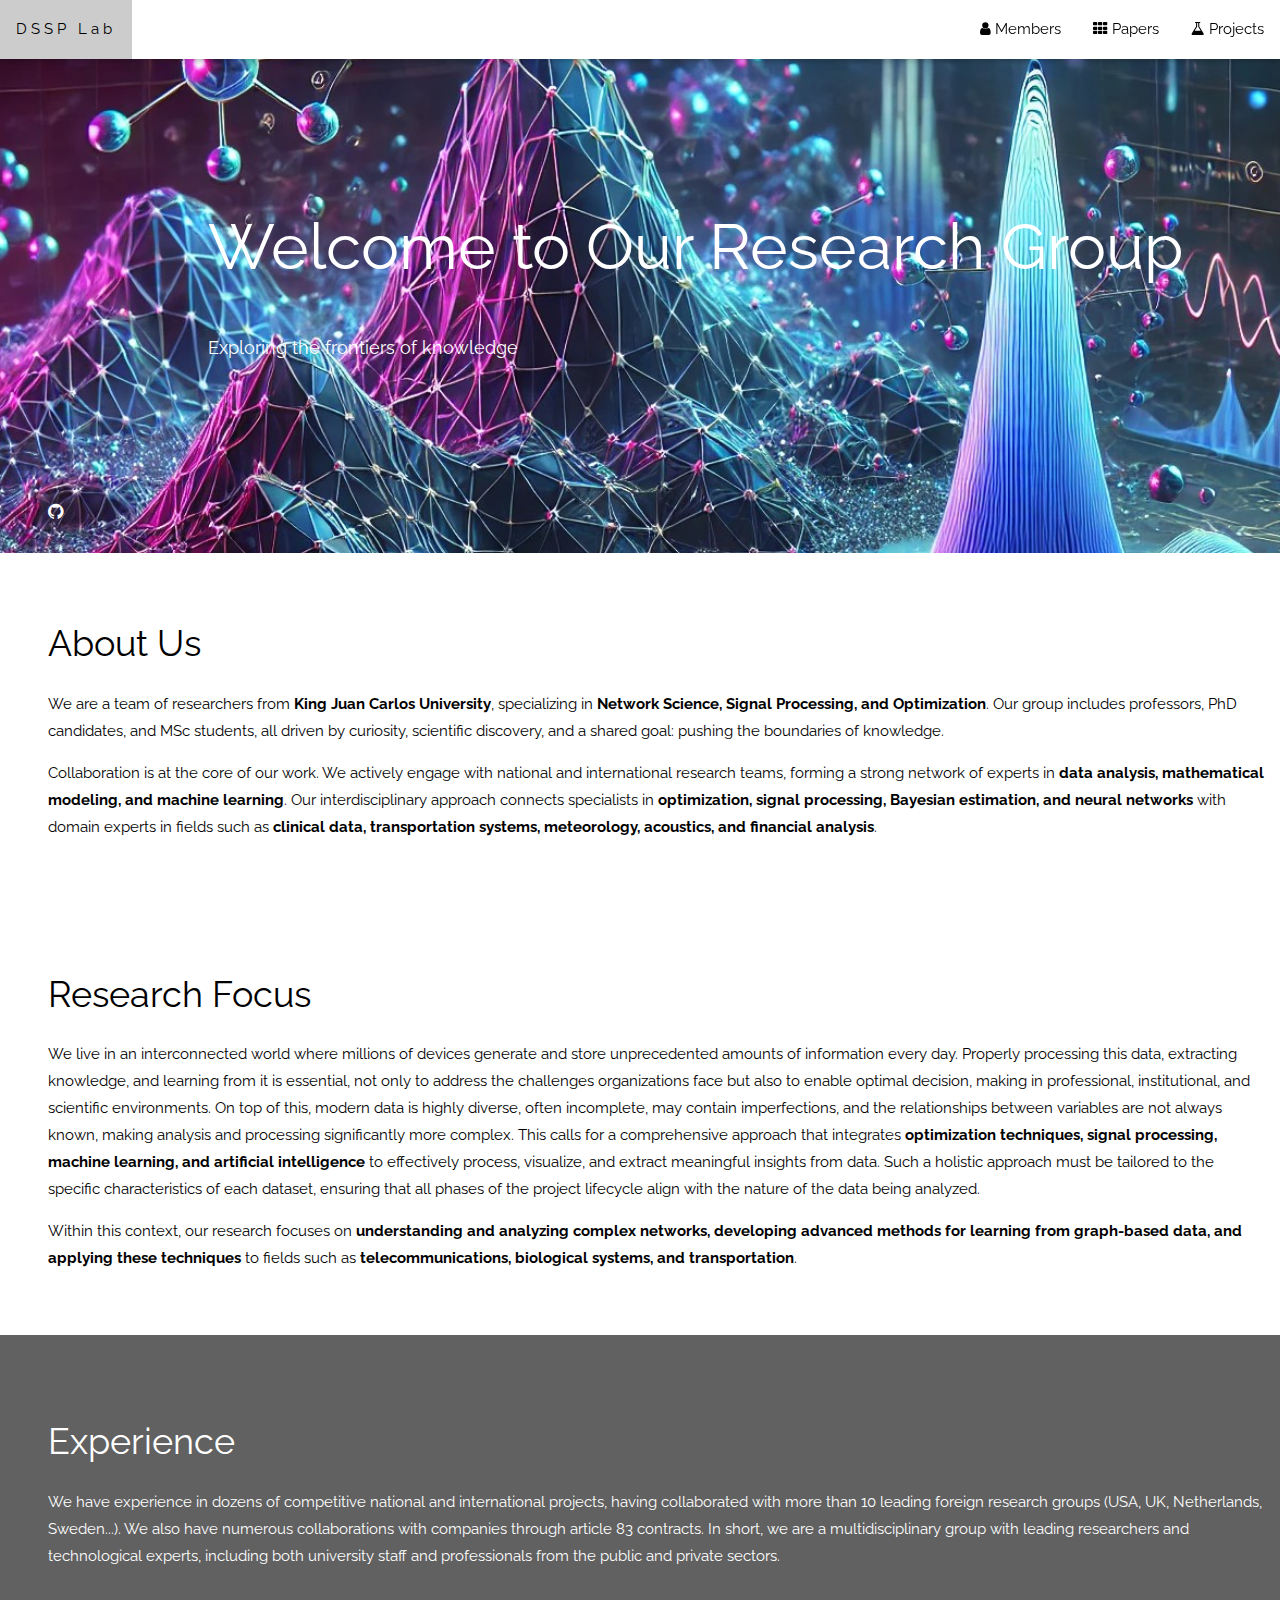
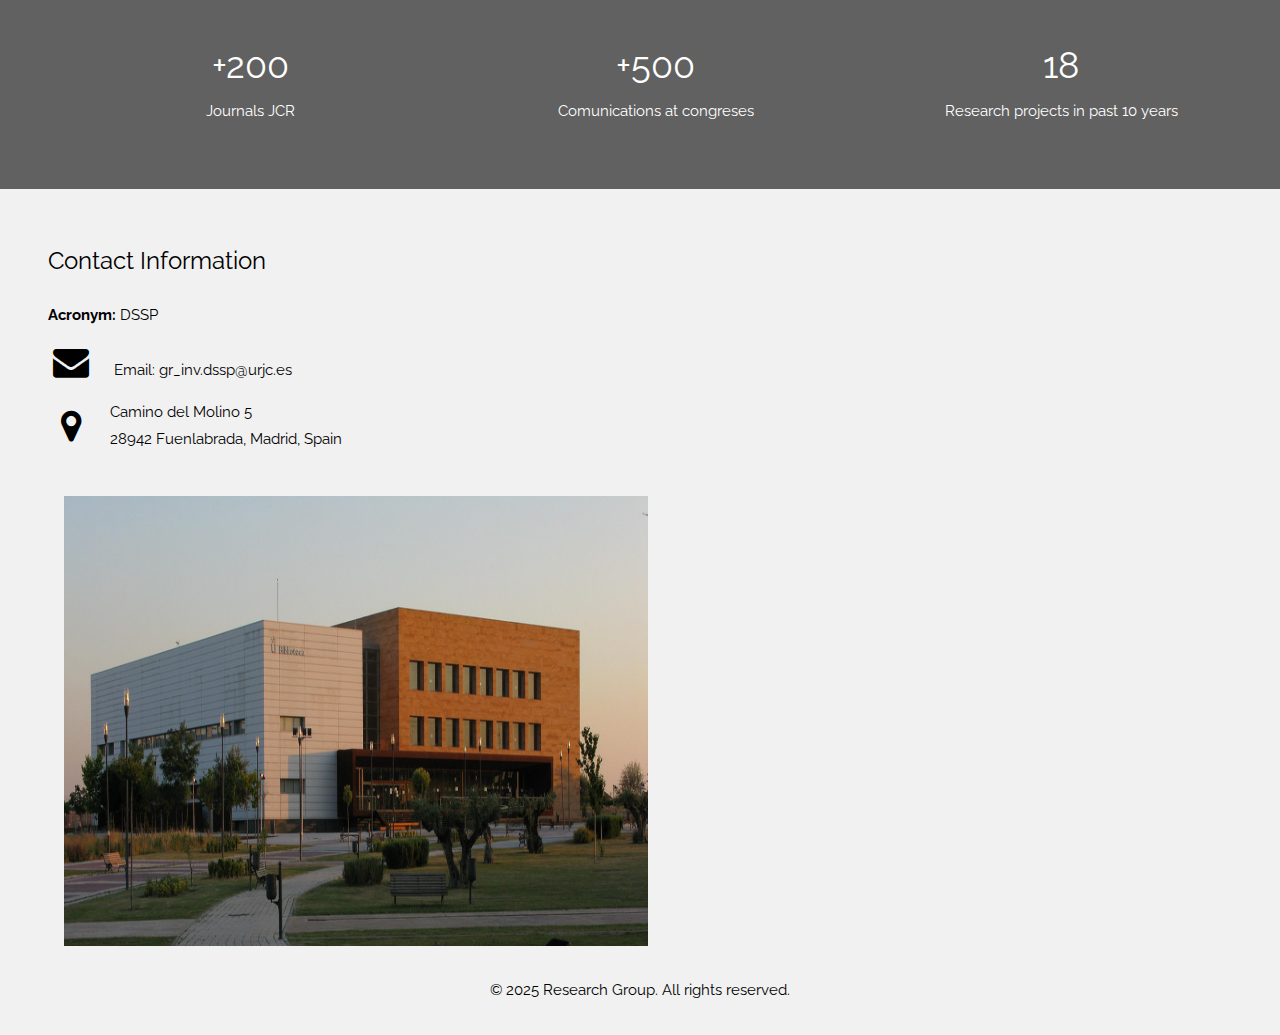
<file: index.html>
<!DOCTYPE html>
<html>
<head>
    <title>Research Group</title>
    <meta charset="UTF-8">
    <meta name="viewport" content="width=device-width, initial-scale=1">
    <meta name="description" content="Research Group Homepage">
    <link rel="stylesheet" href="https://www.w3schools.com/w3css/4/w3.css">
    <link rel="stylesheet" href="https://fonts.googleapis.com/css?family=Raleway">
    <link rel="stylesheet" href="https://cdnjs.cloudflare.com/ajax/libs/font-awesome/4.7.0/css/font-awesome.min.css">
    <link rel="stylesheet" href="assets/css/styles2.css">
</head>
<body>
    <!-- Navbar -->
    <div class="w3-top">
        <div class="w3-bar w3-white w3-card" id="myNavbar">
            <a href="index.html" class="w3-bar-item w3-button w3-wide">DSSP Lab</a>
            <div class="w3-right w3-hide-small">
                <a href="pages/members.html" class="w3-bar-item w3-button"><i class="fa fa-user"></i> Members</a>
                <a href="pages/papers.html" class="w3-bar-item w3-button"><i class="fa fa-th"></i> Papers</a>
                <a href="pages/projects.html" class="w3-bar-item w3-button"><i class="fa fa-flask"></i> Projects</a>
            </div>
            <a href="javascript:void(0)" class="w3-bar-item w3-button w3-right w3-hide-large w3-hide-medium" onclick="w3_open()">
                <i class="fa fa-bars"></i>
            </a>
        </div>
    </div>

    <!-- Sidebar -->
    <nav class="w3-sidebar w3-bar-block w3-black w3-card w3-animate-left w3-hide-medium w3-hide-large" style="display:none" id="mySidebar">
        <a href="javascript:void(0)" onclick="w3_close()" class="w3-bar-item w3-button w3-large w3-padding-16">Close ×</a>
        <a href="pages/members.html" onclick="w3_close()" class="w3-bar-item w3-button">Members</a>
        <a href="pages/papers.html" onclick="w3_close()" class="w3-bar-item w3-button">Papers</a>
        <a href="pages/projects.html" onclick="w3_close()" class="w3-bar-item w3-button">Projects</a>
    </nav>

    <!-- Header with full-height image -->
    <header class="bgimg-4 w3-display-container" id="home">
        <div class="w3-display-left w3-text-white" style="padding:48px; margin-left: 160px;">
        <span class="w3-jumbo w3-hide-small">Welcome to Our Research Group</span><br>
        <span class="w3-xxlarge w3-hide-large w3-hide-medium">Welcome to Our Research Group</span><br>
        <span class="w3-large">Exploring the frontiers of knowledge</span>
        </div> 

        <div class="w3-display-bottomleft w3-text-white w3-large" style="padding:24px 48px">
            <a href="https://github.com/dssp-lab/web-group" target="_blank"><i class="fa fa-github w3-hover-opacity"></i></a>
        </div>
    </header>
    
    <div class="w3-container w3-padding-48" style="padding-left: 48px">
        <h1 class="">About Us</h1>
        <p>We are a team of researchers from <strong>King Juan Carlos University</strong>, specializing in <strong>Network Science, Signal Processing, and Optimization</strong>. Our group includes professors, PhD candidates, and MSc students, all driven by curiosity, scientific discovery, and a shared goal: pushing the boundaries of knowledge.</p>  
        <p>Collaboration is at the core of our work. We actively engage with national and international research teams, forming a strong network of experts in <strong>data analysis, mathematical modeling, and machine learning</strong>. Our interdisciplinary approach connects specialists in <strong>optimization, signal processing, Bayesian estimation, and neural networks</strong> with domain experts in fields such as <strong>clinical data, transportation systems, meteorology, acoustics, and financial analysis</strong>.  </p>

        
    </div>

    <div class="w3-container w3-padding-48" style="padding-left: 48px">
        <h1>Research Focus</h1>
        <p>
            We live in an interconnected world where millions of devices generate and store unprecedented amounts of information every day.  
            Properly processing this data, extracting knowledge, and learning from it is essential, not only to address the challenges organizations face but also to enable optimal decision, making in professional, institutional, and scientific environments.  
            On top of this, modern data is highly diverse, often incomplete, may contain imperfections, and the relationships between variables are not always known, making analysis and processing significantly more complex.  
            This calls for a comprehensive approach that integrates <strong>optimization techniques, signal processing, machine learning, and artificial intelligence</strong> to effectively process, visualize, and extract meaningful insights from data.  
            Such a holistic approach must be tailored to the specific characteristics of each dataset, ensuring that all phases of the project lifecycle align with the nature of the data being analyzed.  
        </p>  
        <p>  
            Within this context, our research focuses on <strong>understanding and analyzing complex networks, developing advanced methods for learning from graph-based data, and applying these techniques</strong> to fields such as <strong>telecommunications, biological systems, and transportation</strong>.  
        </p>
    </div>
    
    <!-- Section "Statistics" -->
    <div class="w3-container w3-row w3-dark-grey w3-padding-64" style="padding-left: 48px;">
        <div style="padding-bottom: 48px">
            <h1>Experience</h1>
            <p>We have experience in dozens of competitive national and international projects, having collaborated with more than 10 leading foreign research groups (USA, UK, Netherlands, Sweden...).
                We also have numerous collaborations with companies through article 83 contracts. In short, we are a multidisciplinary group with leading researchers and technological experts, including both university staff and professionals from the public and private sectors.</p>
        </div>
        <div class="w3-center">
            <div class="w3-third">
                <span class="w3-xxlarge">+200</span>
                <br>Journals JCR
            </div>
            <div class="w3-third">
                <span class="w3-xxlarge">+500</span>
                <br>Comunications at congreses
            </div>
            <div class="w3-third">
                <span class="w3-xxlarge">18</span>
                <br>Research projects in past 10 years
            </div>
            <!-- <div class="w3-quarter">
                <span class="w3-xxlarge">+10$</span>
                <br>Funding
            </div> -->
        </div>
    </div>
    
    
    <!-- Contact Section -->
    <div class="w3-container w3-light-grey" style="padding-left: 48px" id="contact">
        <h3 style="margin-bottom: 20px; margin-top: 50px;">Contact Information</h3>
            <p><strong>Acronym:</strong> DSSP</p>
            <p><i class="fa fa-envelope fa-fw w3-xxlarge w3-margin-right"> </i> Email: gr_inv.dssp@urjc.es</p>
            <p style="display: flex; align-items: center;">
                <i class="fa fa-map-marker fa-fw w3-xxlarge w3-margin-right"></i>
                <span>
                    Camino del Molino 5<br>
                    28942 Fuenlabrada, Madrid, Spain
                </span>
            </p>
            
            
        
            <!-- <p class="w3-center w3-large">Lets get in touch. Send us a message:</p> -->
        <div style="margin-top:16px">
                
        <br>
        <!-- Image of location/map -->
        <div class="w3-row-padding">
            <div class="w3-col l6 m6 s12">
                <img src="./assets/images/biblioteca_URJC.jpg" class="w3-image" style="width:100%;">
            </div>
            <div class="w3-col l6 m6 s12">
                <iframe
                    width="100%"
                    height="450px"
                    style="border:0;"
                    loading="lazy"
                    allowfullscreen
                    referrerpolicy="no-referrer-when-downgrade"
                    src="https://www.google.com/maps/embed?pb=!1m18!1m12!1m3!1d3036.801860729183!2d-3.821872524641401!3d40.28117767147107!2m3!1f0!2f0!3f0!3m2!1i1024!2i768!4f13.1!3m3!1m2!1s0xd418b7c07592afd%3A0x90b28a2853b3ca1!2sBiblioteca%20Universidad%20Rey%20Juan%20Carlos!5e0!3m2!1sen!2ses!4v1710150000000!5m2!1sen!2ses">
                </iframe>
            </div>
          </div>
        </div>
    </div>  
    
    <footer class="w3-center w3-padding-16 w3-light-grey">
        <p>&copy; 2025 Research Group. All rights reserved.</p>
    </footer>

    <script src="./assets/utils.js"></script>

</body>
</html>
</file>
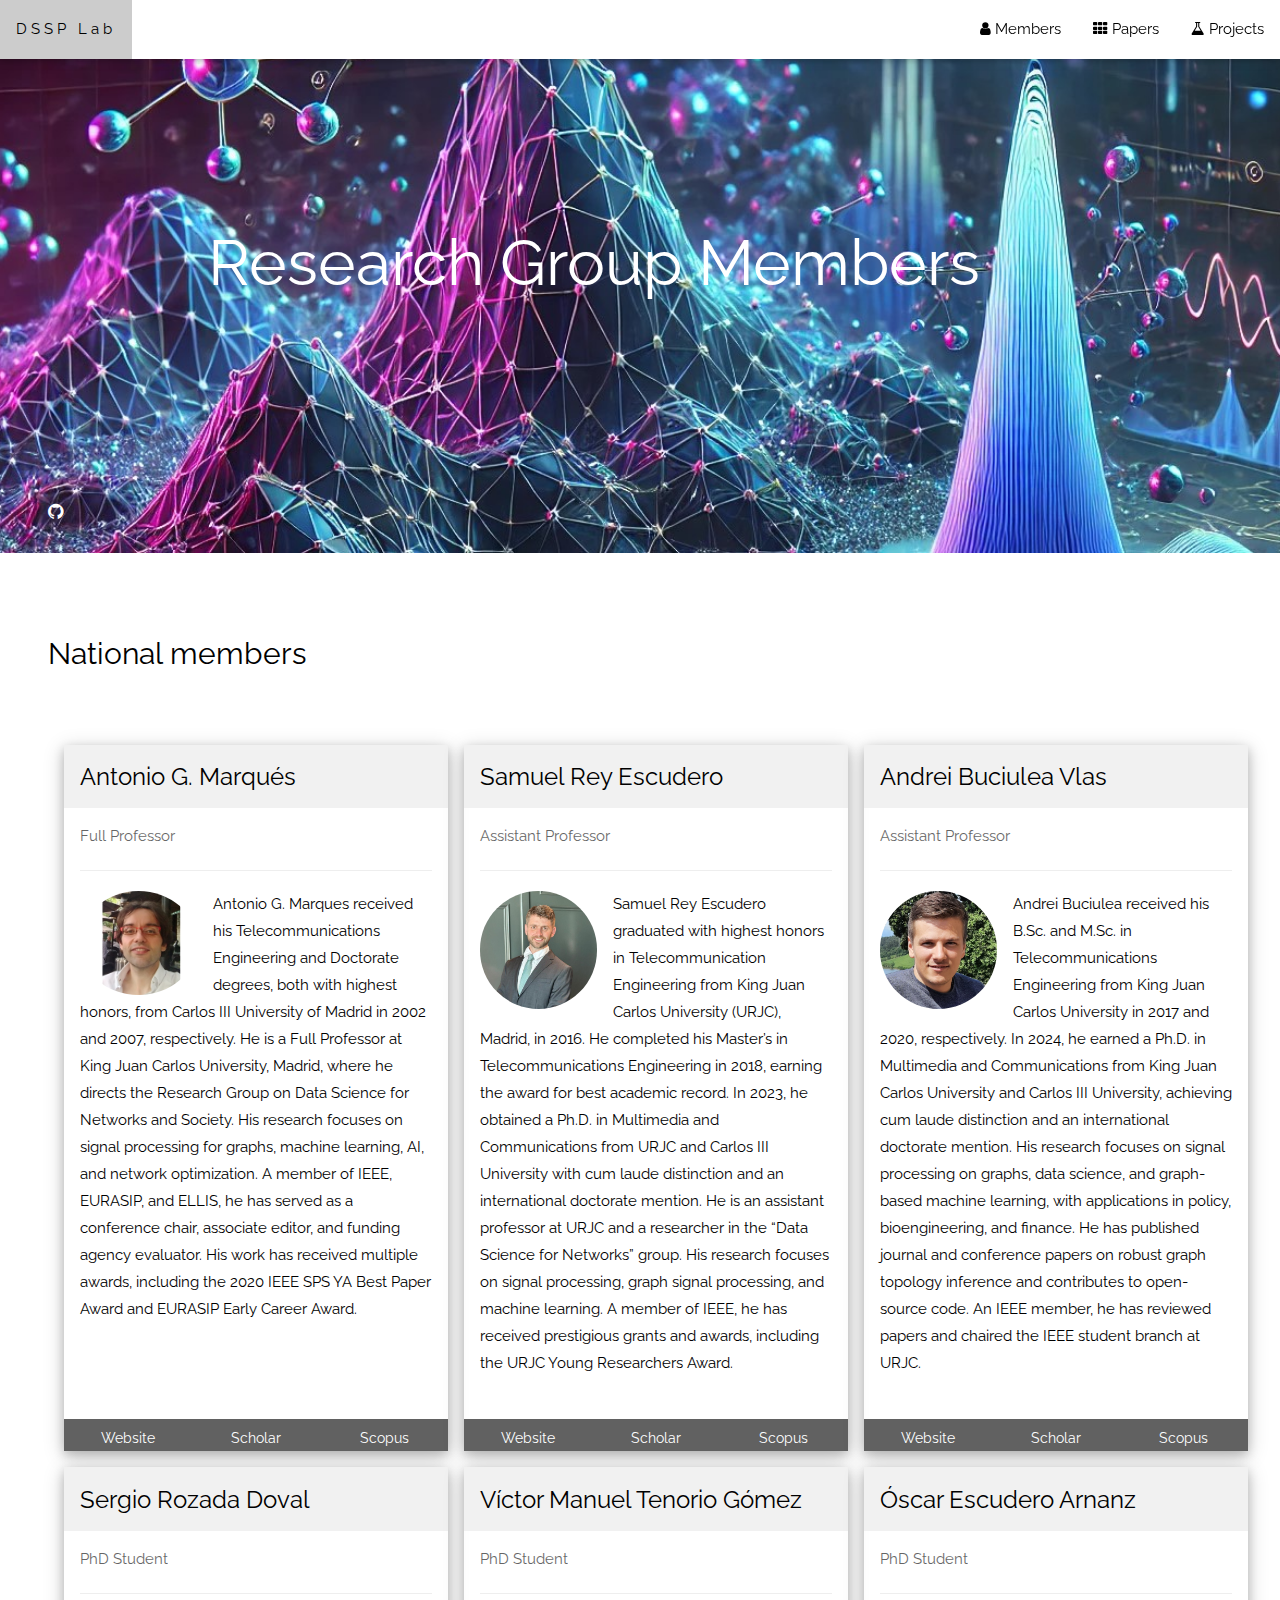
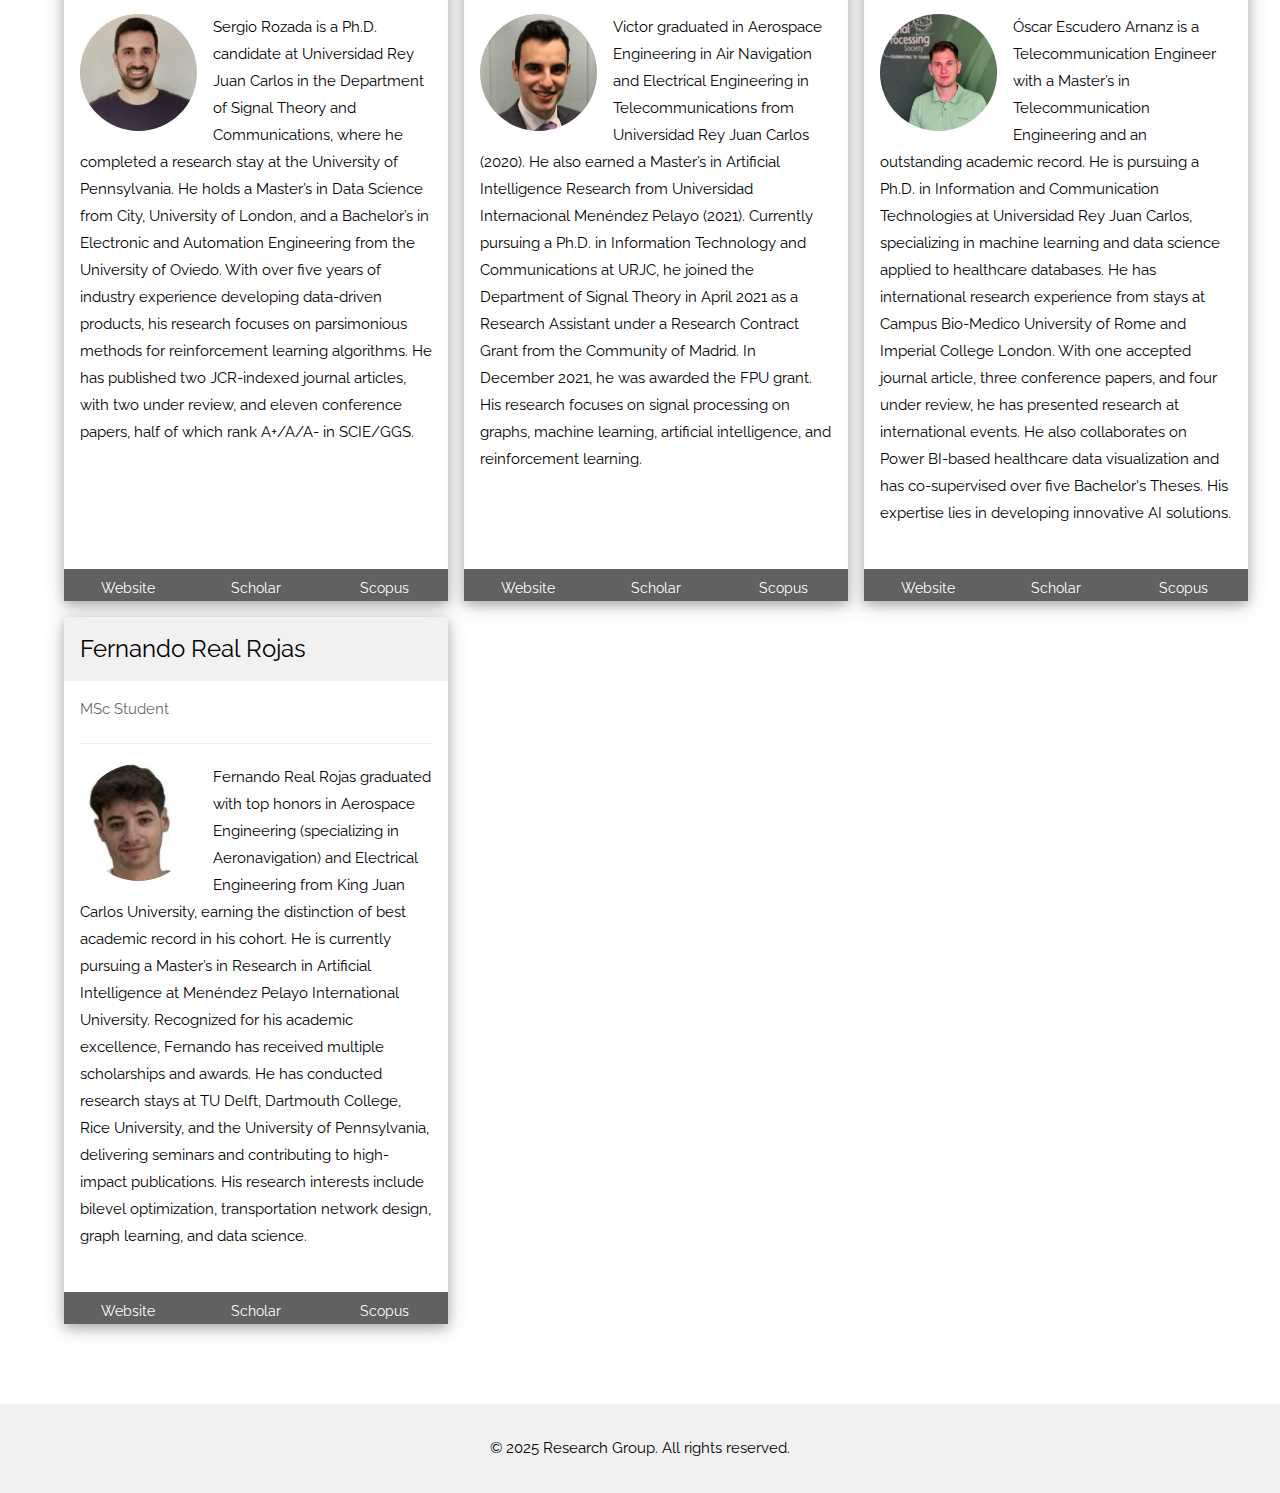
<file: pages/members.html>
<!DOCTYPE html>
<html lang="en">
<head>
    <meta charset="UTF-8">
    <meta name="viewport" content="width=device-width, initial-scale=1.0">
    <meta name="description" content="Members of the Research Group">
    <title>Members - Research Group</title>
    <link rel="stylesheet" href="https://www.w3schools.com/w3css/4/w3.css">
    <link rel="stylesheet" href="https://fonts.googleapis.com/css?family=Raleway">
    <link rel="stylesheet" href="https://cdnjs.cloudflare.com/ajax/libs/font-awesome/4.7.0/css/font-awesome.min.css">
    <link rel="stylesheet" href="../assets/css/styles2.css">
</head>
<body>
    <!-- Navbar -->
    <div class="w3-top">
        <div class="w3-bar w3-white w3-card" id="myNavbar">
            <a href="../index.html" class="w3-bar-item w3-button w3-wide">DSSP Lab</a>
            <div class="w3-right w3-hide-small">
                <a href="members.html" class="w3-bar-item w3-button"><i class="fa fa-user"></i> Members</a>
                <a href="papers.html" class="w3-bar-item w3-button"><i class="fa fa-th"></i> Papers</a>
                <a href="projects.html" class="w3-bar-item w3-button"><i class="fa fa-flask"></i> Projects</a>
            </div>
            <a href="javascript:void(0)" class="w3-bar-item w3-button w3-right w3-hide-large w3-hide-medium" onclick="w3_open()">
                <i class="fa fa-bars"></i>
            </a>
        </div>
    </div>

    <!-- Sidebar -->
    <nav class="w3-sidebar w3-bar-block w3-black w3-card w3-animate-left w3-hide-medium w3-hide-large" style="display:none" id="mySidebar">
        <a href="javascript:void(0)" onclick="w3_close()" class="w3-bar-item w3-button w3-large w3-padding-16">Close ×</a>
        <a href="members.html" onclick="w3_close()" class="w3-bar-item w3-button">Members</a>
        <a href="papers.html" onclick="w3_close()" class="w3-bar-item w3-button">Papers</a>
        <a href="projects.html" onclick="w3_close()" class="w3-bar-item w3-button">Projects</a>
    </nav>

    <!-- Header with full-height image -->
    <header class="bgimg-4 w3-display-container" id="home">
        <div class="w3-display-left w3-text-white" style="padding:48px; margin-left: 160px;">
        <span class="w3-jumbo w3-hide-small">Research Group Members</span><br>
        <span class="w3-xxlarge w3-hide-large w3-hide-medium">Research Group Members</span><br>
        </div> 

        <div class="w3-display-bottomleft w3-text-white w3-large" style="padding:24px 48px">
            <a href="https://github.com/dssp-lab/web-group" target="_blank"><i class="fa fa-github w3-hover-opacity"></i></a>
        </div>
    </header>

    <!-- <header class="w3-dark-grey" style="padding:128px 48px 64px">
        <h1>Research Group Members</h1>
    </header> -->

    <!-- Team Section -->
    <div class="w3-container w3-padding-64" style="padding-left: 48px" id="members">
    <h2>National members</h2>
    <div class="w3-row-padding" style="margin-top:64px" id="members-list">
    </div>
    </div>
    
    <script src="https://code.jquery.com/jquery-3.5.1.slim.min.js"></script>
    <script src="https://cdn.jsdelivr.net/npm/@popperjs/core@2.9.2/dist/umd/popper.min.js"></script>
    <script src="https://stackpath.bootstrapcdn.com/bootstrap/4.5.2/js/bootstrap.min.js"></script>
    <script>
        fetch('../assets/members.json')
            .then(response => response.json())
            .then(data => {
                const membersList = document.getElementById('members-list');
                data.forEach(member => {
                    const fullBiography = member.bio_en_short.join(" ");
                    const memberInfo = `
                    <div class="w3-col l4 m4 s12 w3-margin-bottom">
                        <div class="w3-card-4" style="width:100%; display: flex; flex-direction: column; height: 100%;">
                            <header class="w3-container w3-light-grey">
                                <h3>${member.c_name}</h3>
                            </header>
                           
                            <div class="w3-container" style="flex-grow: 1;">
                                <p class="w3-opacity">${member.position}</p>
                                <hr>
                                <img src="${member.photo}" alt="Avatar" class="w3-left w3-circle w3-margin-right w3-third">
                                <p>
                                    ${fullBiography}
                                </p> <br>
                            </div>
                            <div class="w3-bar" style="display: flex;">
                                <a href="${member.website}" class="w3-button w3-dark-grey" target="_blank" style="flex: 1; height: 10px; line-height: 6px; font-size: 14px;">Website</a>
                                <a href="${member.scholar}" class="w3-button w3-dark-grey" target="_blank" style="flex: 1; height: 10px; line-height: 6px; font-size: 14px;">Scholar</a>
                                <a href="${member.scopus}" class="w3-button w3-dark-grey" target="_blank" style="flex: 1; height: 10px;  line-height: 6px; font-size: 14px;">Scopus</a>
                            </div>
                        </div>
                    </div>`;
                    membersList.innerHTML += memberInfo;
                });
            });
    </script>
    <script src="../assets/utils.js"></script>
    <footer class="w3-center w3-padding-16 w3-light-grey">
        <p>&copy; 2025 Research Group. All rights reserved.</p>
    </footer>
</body>
</html>
</file>
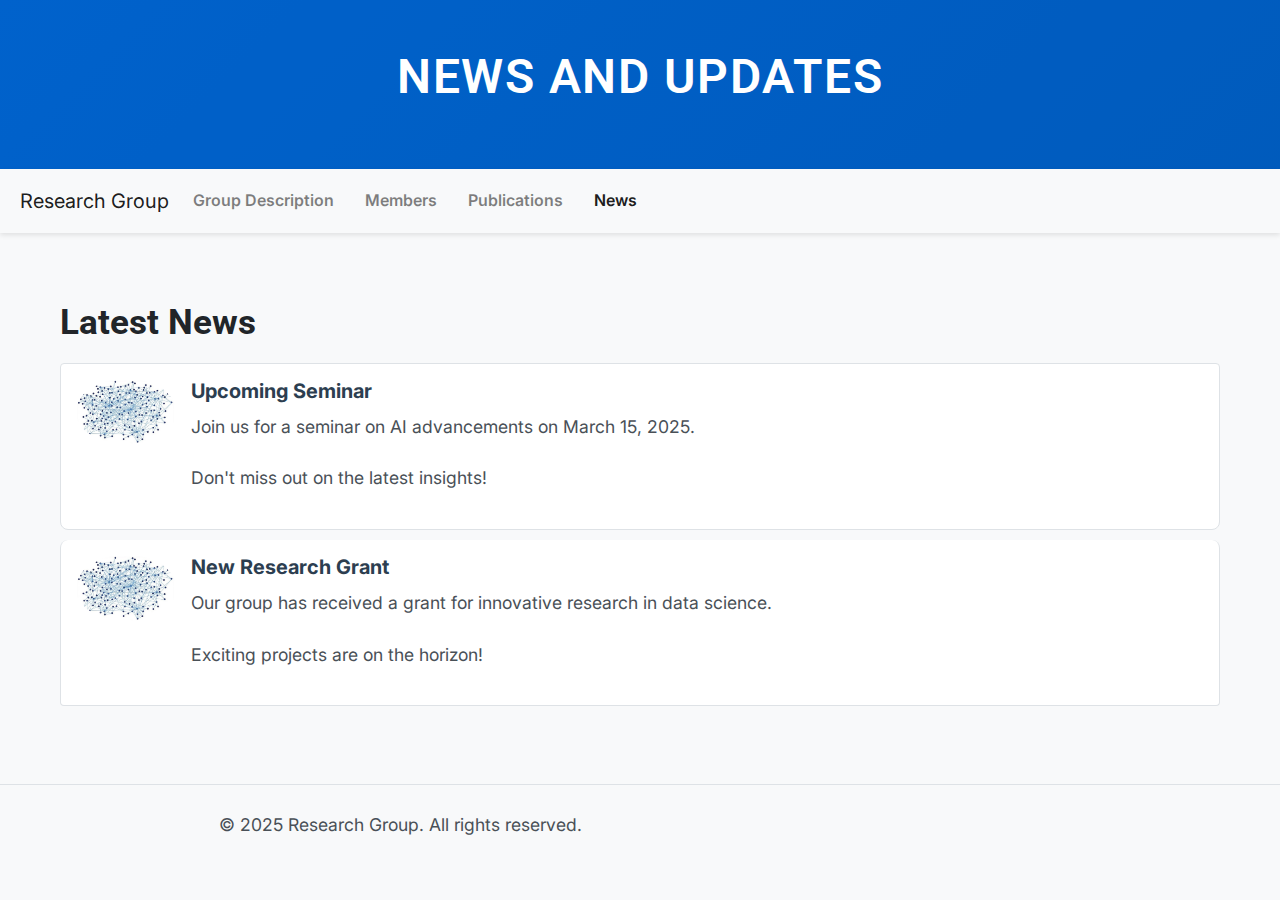
<file: pages/news.html>
<!DOCTYPE html>
<html lang="en">
<head>
    <meta charset="UTF-8">
    <meta name="viewport" content="width=device-width, initial-scale=1.0">
    <meta name="description" content="News and Updates of the Research Group">
    <title>News - Research Group</title>
    <link rel="stylesheet" href="https://stackpath.bootstrapcdn.com/bootstrap/4.5.2/css/bootstrap.min.css">
    <link rel="stylesheet" href="../assets/css/styles.css">
    <link href="https://fonts.googleapis.com/css2?family=Open+Sans:wght@400;700&display=swap" rel="stylesheet">
</head>
<body>
    <header class="bg-primary text-white text-center py-5">
        <h1>News and Updates</h1>
    </header>
    <nav class="navbar navbar-expand-lg navbar-light bg-light">
        <a class="navbar-brand" href="../index.html">Research Group</a>
        <div class="collapse navbar-collapse" id="navbarNav">
            <ul class="navbar-nav">
                <li class="nav-item">
                    <a class="nav-link" href="group.html">Group Description</a>
                </li>
                <li class="nav-item">
                    <a class="nav-link" href="members.html">Members</a>
                </li>
                <li class="nav-item">
                    <a class="nav-link" href="papers.html">Publications</a>
                </li>
                <li class="nav-item">
                    <a class="nav-link active" href="news.html">News</a>
                </li>
            </ul>
        </div>
    </nav>
    <main class="container my-5">
        <h2 style="margin-bottom: 20px;">Latest News</h2>
        <ul class="list-group">
            <li class="list-group-item d-flex align-items-start">
                <img src="../assets/images/news/new.jpg" alt="Upcoming Seminar" class="img-fluid" style="width: 100px; height: auto; margin-right: 15px;">
                <div>
                    <h5 style="font-weight: bold;"">Upcoming Seminar</h5>
                    <p>Join us for a seminar on AI advancements on March 15, 2025.</p>
                    <p>Don't miss out on the latest insights!</p>
                </div>
            </li>
            <li class="list-group-item d-flex align-items-start">
                <img src="../assets/images/news/new.jpg" alt="New Research Grant" class="img-fluid" style="width: 100px; height: auto; margin-right: 15px;">
                <div>
                    <h5 style="font-weight: bold;">New Research Grant</h5>
                    <p>Our group has received a grant for innovative research in data science.</p>
                    <p>Exciting projects are on the horizon!</p>
                </div>
            </li>
            <!-- Add more news items as needed -->
        </ul>
    </main>
    <footer class="text-center py-4">
        <p>&copy; 2025 Research Group. All rights reserved.</p>
    </footer>
    <script src="https://code.jquery.com/jquery-3.5.1.slim.min.js"></script>
    <script src="https://cdn.jsdelivr.net/npm/@popperjs/core@2.9.2/dist/umd/popper.min.js"></script>
    <script src="https://stackpath.bootstrapcdn.com/bootstrap/4.5.2/js/bootstrap.min.js"></script>
</body>
</html>
</file>
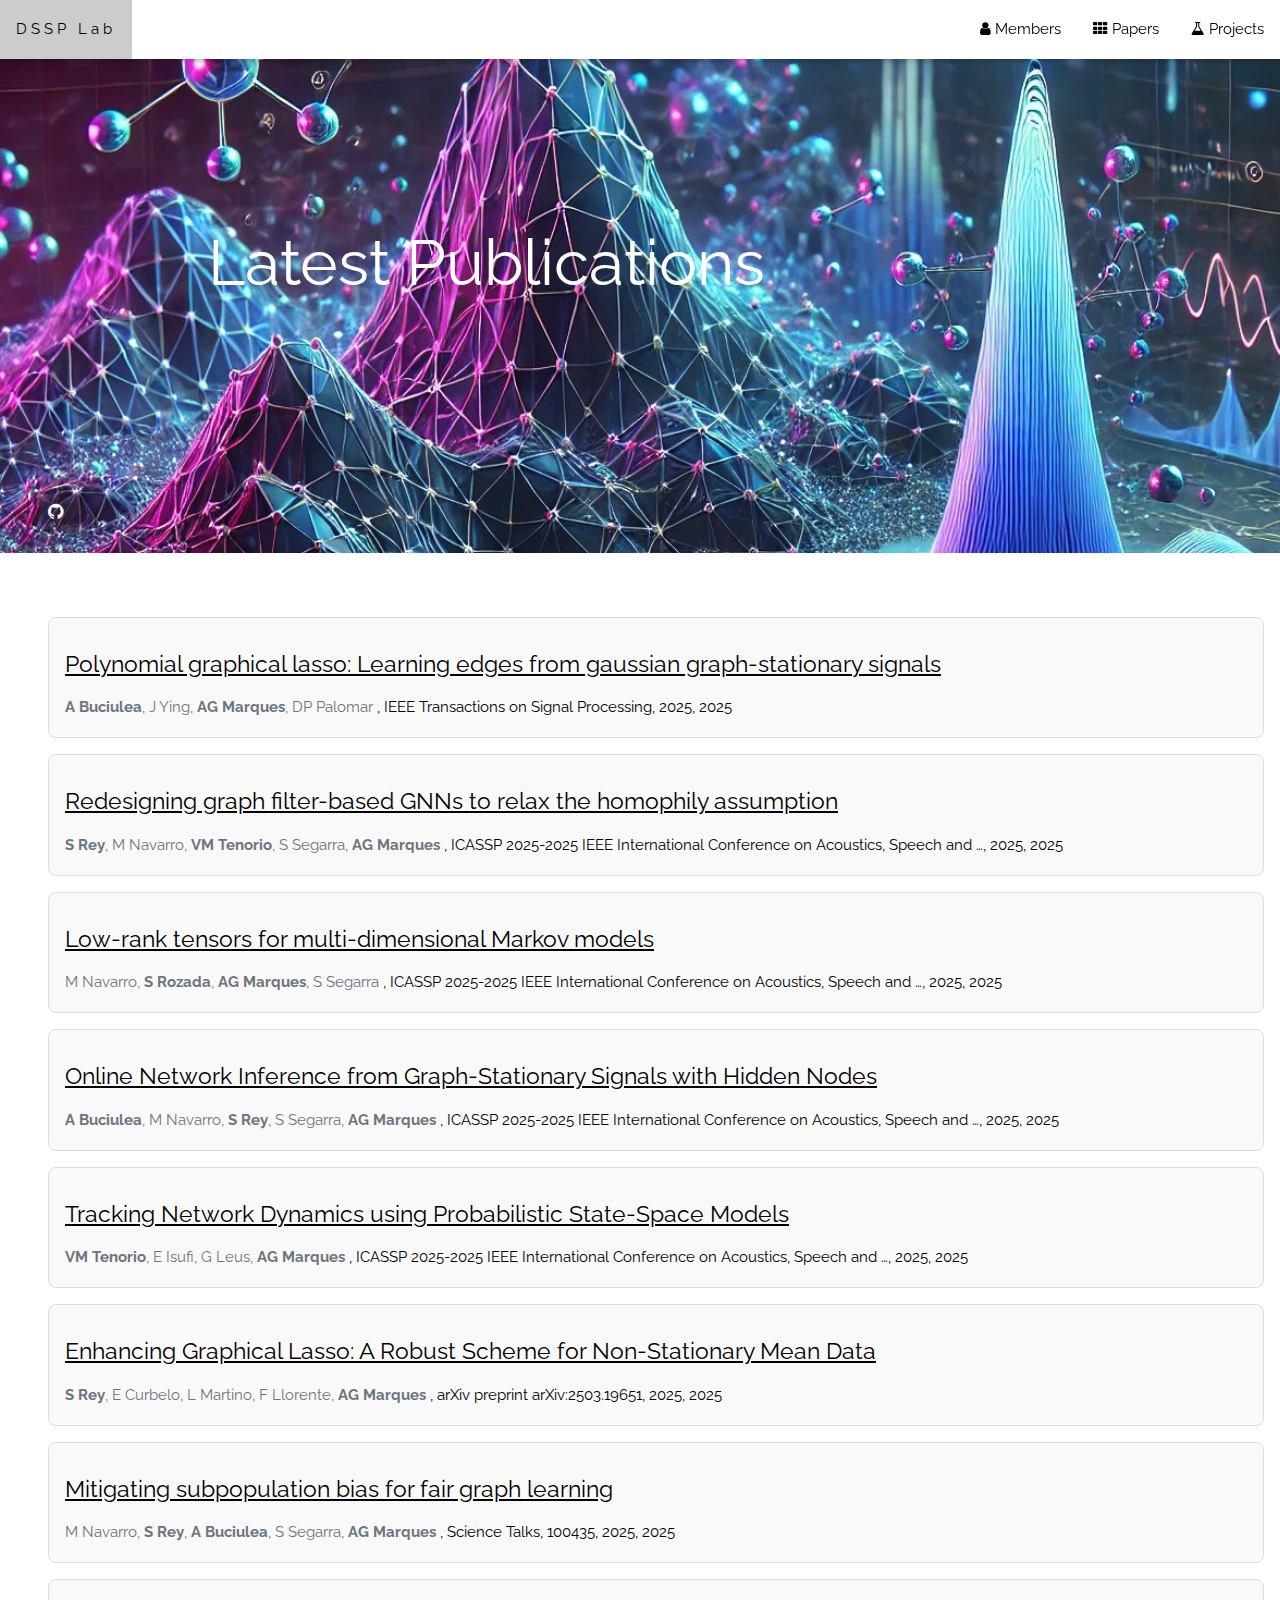
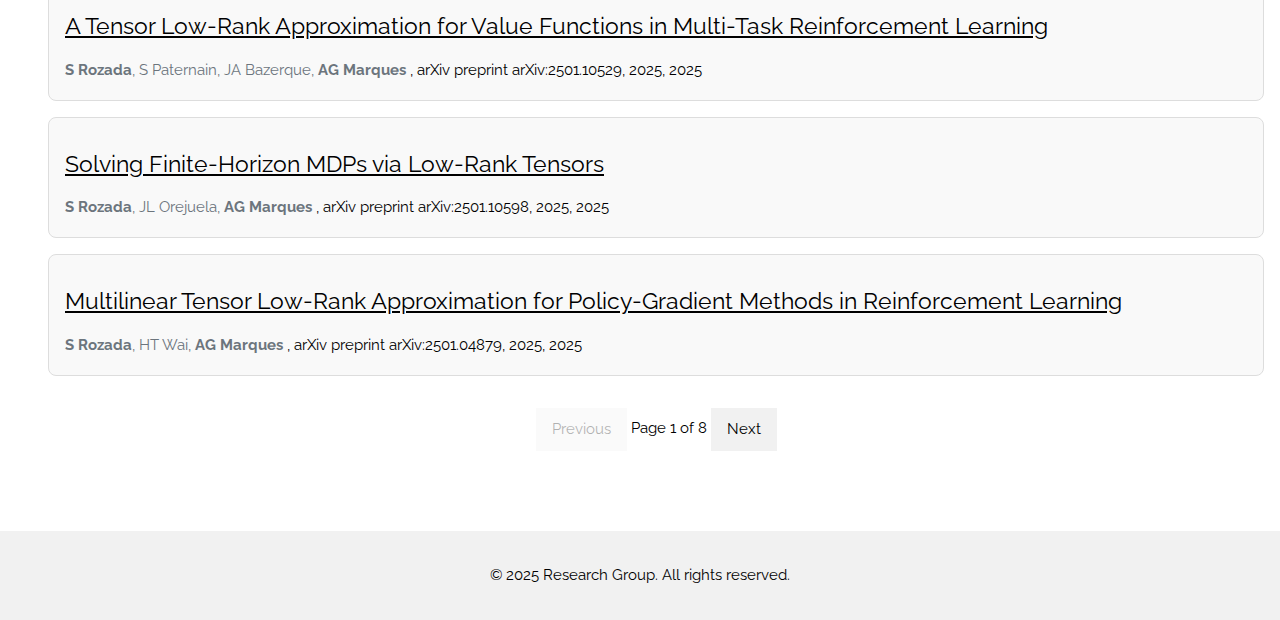
<file: pages/papers.html>
<!DOCTYPE html>
<html lang="en">
<head>
    <meta charset="UTF-8">
    <meta name="viewport" content="width=device-width, initial-scale=1.0">
    <meta name="description" content="Latest Publications of the Research Group">
    <title>Publications - Research Group</title>
    <link rel="stylesheet" href="https://www.w3schools.com/w3css/4/w3.css">
    <link rel="stylesheet" href="https://fonts.googleapis.com/css?family=Raleway">
    <link rel="stylesheet" href="https://cdnjs.cloudflare.com/ajax/libs/font-awesome/4.7.0/css/font-awesome.min.css">
    <link rel="stylesheet" href="../assets/css/styles2.css">
</head>
<body>

    <!-- Navbar -->
    <div class="w3-top">
        <div class="w3-bar w3-white w3-card" id="myNavbar">
            <a href="../index.html" class="w3-bar-item w3-button w3-wide">DSSP Lab</a>
            <div class="w3-right w3-hide-small">
                <a href="members.html" class="w3-bar-item w3-button"><i class="fa fa-user"></i> Members</a>
                <a href="papers.html" class="w3-bar-item w3-button"><i class="fa fa-th"></i> Papers</a>
                <a href="projects.html" class="w3-bar-item w3-button"><i class="fa fa-flask"></i> Projects</a>
            </div>
            <a href="javascript:void(0)" class="w3-bar-item w3-button w3-right w3-hide-large w3-hide-medium" onclick="w3_open()">
                <i class="fa fa-bars"></i>
            </a>
        </div>
    </div>

    <!-- Sidebar -->
    <nav class="w3-sidebar w3-bar-block w3-black w3-card w3-animate-left w3-hide-medium w3-hide-large" style="display:none" id="mySidebar">
        <a href="javascript:void(0)" onclick="w3_close()" class="w3-bar-item w3-button w3-large w3-padding-16">Close ×</a>
        <a href="members.html" onclick="w3_close()" class="w3-bar-item w3-button">Members</a>
        <a href="papers.html" onclick="w3_close()" class="w3-bar-item w3-button">Papers</a>
        <a href="projects.html" onclick="w3_close()" class="w3-bar-item w3-button">Projects</a>
    </nav>

    <!-- Header -->
    <header class="bgimg-4 w3-display-container" id="home">
        <div class="w3-display-left w3-text-white" style="padding:48px; margin-left: 160px;">
            <span class="w3-jumbo w3-hide-small">Latest Publications</span><br>
            <span class="w3-xxlarge w3-hide-large w3-hide-medium">Latest Publications</span><br>
        </div>
        <div class="w3-display-bottomleft w3-text-white w3-large" style="padding:24px 48px">
            <a href="https://github.com/dssp-lab/web-group" target="_blank"><i class="fa fa-github w3-hover-opacity"></i></a>
        </div>
    </header>

    <!-- Publications Section -->
    <div class="w3-container w3-padding-64" style="padding-left: 48px">
        <ol class="w3-ul" id="papers-list">
            <!-- Publications will be inserted dynamically -->
        </ol>
        
        <!-- Pagination Controls -->
        <div id="pagination-controls" class="w3-center w3-padding-16">
            <button onclick="prevPage()" class="w3-button w3-light-grey">Previous</button>
            <span id="pagination-info"></span>
            <button onclick="nextPage()" class="w3-button w3-light-grey">Next</button>
        </div>
    </div>

    <footer class="w3-center w3-padding-16 w3-light-grey">
        <p>&copy; 2025 Research Group. All rights reserved.</p>
    </footer>

    <!-- Script to Load Publications with Improved Pagination -->
    <script>
        let currentPage = 1;
        const publicationsPerPage = 10;
        let sortedPublications = [];
        
        // Define groupMembers globally
        const groupMembers = ["Antonio G Marques", "AG Marques", "A G Marques", "A Garcia Marques", 
                              "Andrei Buciulea", "A Buciulea", "Victor M Tenorio", "VM Tenorio", 
                              "V M Tenorio", "Samuel Rey", "S Rey", "Sergio Rozada", "S Rozada", 
                              "Fernando Real Rojas", "F Real Rojas", "F Real", "Oscar Escudero", 
                              "O Escudero", "Ó Escudero-Arnanz", "A Buciulea Vlas"];

        document.addEventListener('DOMContentLoaded', function() {
            fetch('../assets/jsons/unique_publications.json')
                .then(response => response.json())
                .then(data => {
                    const uniquePublications = new Map();
                    const deletedPublications = new Set();
                    
                    data.forEach(publication => {
                        if (publication.Delete === 1) {
                            deletedPublications.add(publication.Title);
                        } else if (!deletedPublications.has(publication.Title)) {
                            uniquePublications.set(publication.Title, publication);
                        }
                    });

                    sortedPublications = Array.from(uniquePublications.values()).sort((a, b) => b.Year - a.Year);
                    
                    currentPage = 1;
                    displayPublications(currentPage);
                    updateButtons();
                })
                .catch(error => {
                    console.error('Error loading JSON:', error);
                    document.getElementById('papers-list').innerHTML = `<li>Error loading publications: ${error.message}</li>`;
                });
        });

        function displayPublications(page) {
            const papersList = document.getElementById('papers-list');
            papersList.innerHTML = '';

            if (sortedPublications.length === 0) {
                papersList.innerHTML = '<li>No publications found.</li>';
                document.getElementById('pagination-info').innerText = '';
                updateButtons();
                return;
            }

            const start = (page - 1) * publicationsPerPage;
            const end = start + publicationsPerPage;
            const paginatedPublications = sortedPublications.slice(start, end);

            paginatedPublications.forEach(publication => {
                const listItem = document.createElement('li');
                listItem.className = 'w3-padding-16';
                listItem.style.marginBottom = '16px'; // Increased gap between publication boxes
                listItem.style.border = '1px solid #ddd'; // Optional: Add a border for better distinction
                listItem.style.padding = '16px'; // Ensuring spacing inside the box
                listItem.style.borderRadius = '8px'; // Slightly rounded corners for aesthetics
                listItem.style.backgroundColor = '#f9f9f9'; // Light background for contrast

                let journalInfo = publication.Journal ? `, ${publication.Journal}` : '';
                let authors = publication.Authors ? publication.Authors.split(', ').map(author => {
                    return groupMembers.includes(author) ? `<strong>${author}</strong>` : author;
                }).join(', ') : 'Unknown authors';

                listItem.innerHTML = `
                    <h5 style=\"font-size: 1.5em;\">
                        <a href=\"${publication.Link || '#'}\" target=\"_blank\">${publication.Title || 'Untitled'}</a>
                    </h5>
                    <p style=\"color: #6c757d; display: inline;\">${authors}</p>
                    <p style=\"display: inline;\">${journalInfo}${publication.Year ? ', ' + publication.Year : ''}</p>
                `;

                papersList.appendChild(listItem);
            });

            document.getElementById('pagination-info').innerText = `Page ${page} of ${Math.ceil(sortedPublications.length / publicationsPerPage)}`;
        }

        function nextPage() {
            if (currentPage * publicationsPerPage < sortedPublications.length) {
                currentPage++;
                displayPublications(currentPage);
                updateButtons();
            }
        }

        function prevPage() {
            if (currentPage > 1) {
                currentPage--;
                displayPublications(currentPage);
                updateButtons();
            }
        }

        function updateButtons() {
            document.querySelector('#pagination-controls button:first-child').disabled = currentPage === 1;
            document.querySelector('#pagination-controls button:last-child').disabled = currentPage * publicationsPerPage >= sortedPublications.length;
        }
    </script>
    <script src="../assets/utils.js"></script>
</body>
</html>
</file>
<file: assets/css/styles2.css>
body, h1, h2, h3, h4, h5, h6 {
    font-family: "Raleway", sans-serif;
}

body, html {
    height: 85%;
    line-height: 1.8;
}

.bgimg-1 {
    background-position: center;
    background-size: cover;
    background-image: url("../images/graphs4.webp");
    min-height: 85%;
}

.bgimg-2 {
    background-position: center;
    background-size: cover;
    background-image: url("../images/graphs4_short.jpg");
    min-height: 85%;
}

.bgimg-3 {
    background-position: center;
    background-size: cover;
    background-image: url("../images/graphs_opt3.webp");
    min-height: 85%;
}

.bgimg-4 {
    background-position: center;
    background-size: cover;
    background-image: url("../images/graphs_opt3_short2.jpg");
    min-height: 85%;
}

.w3-bar .w3-button {
    padding: 16px;
}

/* Members cards of the same size */
.w3-row-padding {
    display: flex;
    flex-wrap: wrap;
}

.w3-col {
    display: flex;
}
</file>
<file: assets/css/styles.css>
/* Research Group Website - Enhanced Styles */

/* Import fonts */
@import url('https://fonts.googleapis.com/css2?family=Inter:wght@400;600&display=swap');
@import url('https://fonts.googleapis.com/css2?family=Roboto:wght@400;700&display=swap');

/* Global styles */
body {
    font-family: 'Inter', sans-serif;
    background-color: #f8f9fa; /* Softer background */
    color: #2c3e50; /* Deep blue-gray for better contrast */
    margin: 0;
    padding: 0;
    line-height: 1.7;
}

/* Headings */
h1, h2, h3 {
    font-family: 'Roboto', sans-serif;
    color: #212529;
    font-weight: 700;
    margin-bottom: 15px;
}

h1 {
    font-size: 2.8rem;
    text-transform: uppercase;
    letter-spacing: 1.5px;
}

h2 {
    font-size: 2.2rem;
}

h3 {
    font-size: 1.8rem;
}

/* Text */
p {
    font-size: 1.1rem;
    color: #495057;
    max-width: 800px;
    margin-bottom: 20px;
    line-height: 1.8;
}

/* Links */
a {
    color: #007bff;
    text-decoration: none;
    transition: color 0.3s ease;
}

a:hover {
    color: #0056b3;
    text-decoration: underline;
}

/* Email links */
a.email-link {
    font-weight: bold;
}

.container {
    max-width: 1200px;
    margin: auto;
    padding: 20px;
}

/* Smooth scrolling */
html {
    scroll-behavior: smooth;
}

/* Header */
header {
    background: linear-gradient(135deg, #007bff, #0056b3);
    padding: 80px 0;
    text-align: center;
    position: relative;
    overflow: hidden;
    background-size: 400% 400%;
    animation: gradientAnimation 8s infinite alternate;
    box-shadow: 0 5px 15px rgba(0, 0, 0, 0.15);
}

header::before {
    content: "";
    position: absolute;
    top: 0;
    left: 0;
    width: 100%;
    height: 100%;
    background: rgba(0, 0, 0, 0.2);
    z-index: 1;
}

@keyframes gradientAnimation {
    0% { background-position: 0% 50%; }
    50% { background-position: 100% 50%; }
    100% { background-position: 0% 50%; }
}

header h1 {
    color: #ffffff;
    font-weight: 600;
    font-size: 3rem;
    position: relative;
    z-index: 2;
}

/* Navbar */
.navbar {
    background-color: #ffffff;
    box-shadow: 0 2px 5px rgba(0, 0, 0, 0.1);
    padding: 10px 20px;
}

.navbar-nav .nav-link {
    margin-right: 15px;
    font-weight: 600;
    color: #2c3e50;
    transition: color 0.3s ease;
}

.navbar-nav .nav-link:hover {
    color: #007bff;
}

/* List group items */
.list-group-item {
    display: flex;
    align-items: center;
    padding: 15px;
    margin-bottom: 10px;
    border: 1px solid #dee2e6;
    border-radius: 8px;
    transition: background-color 0.3s ease, transform 0.2s ease;
}

.list-group-item:hover {
    background-color: #e9ecef;
    transform: translateY(-2px);
}

.list-group-item img {
    margin-right: 15px;
    border-radius: 50%;
}

/* Footer */
footer {
    background-color: #f8f9fa;
    padding: 20px 0;
    text-align: center;
    font-size: 0.9rem;
    color: #6c757d;
    border-top: 1px solid #dee2e6;
}
</file>
